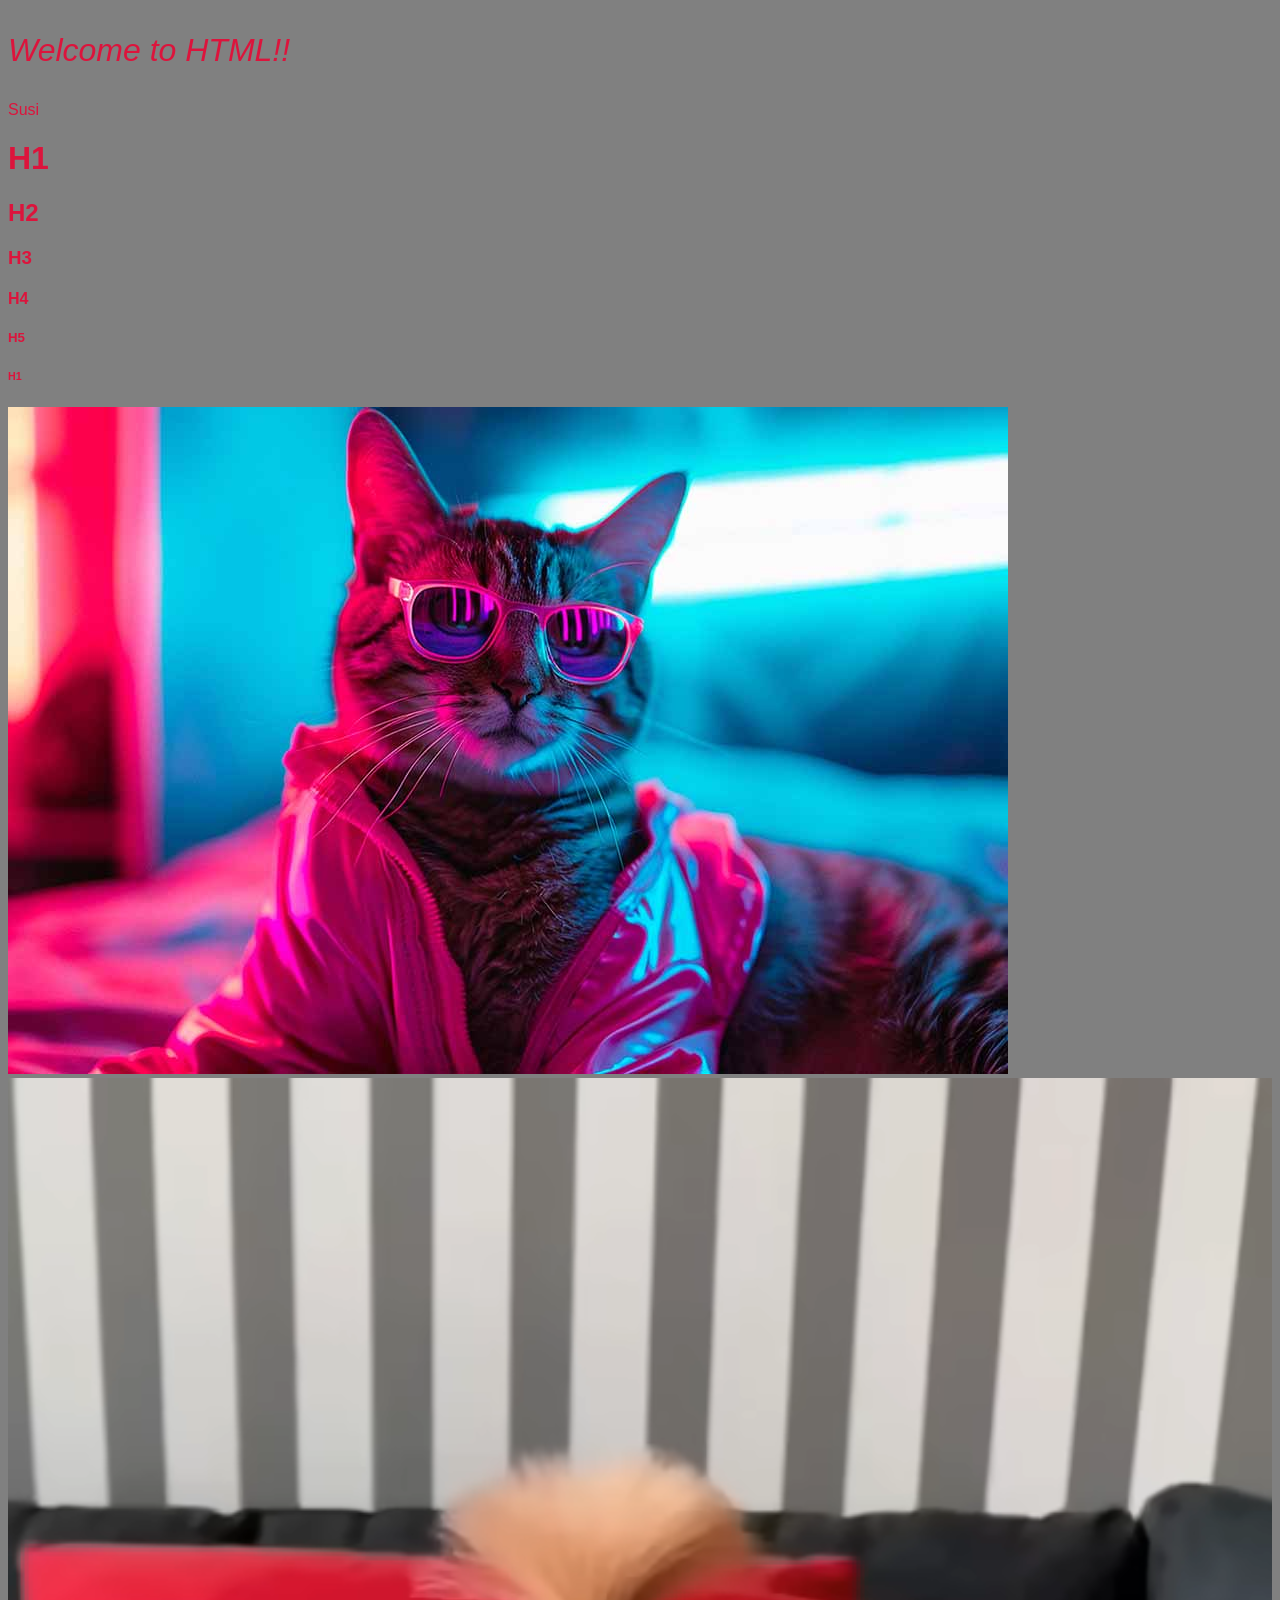
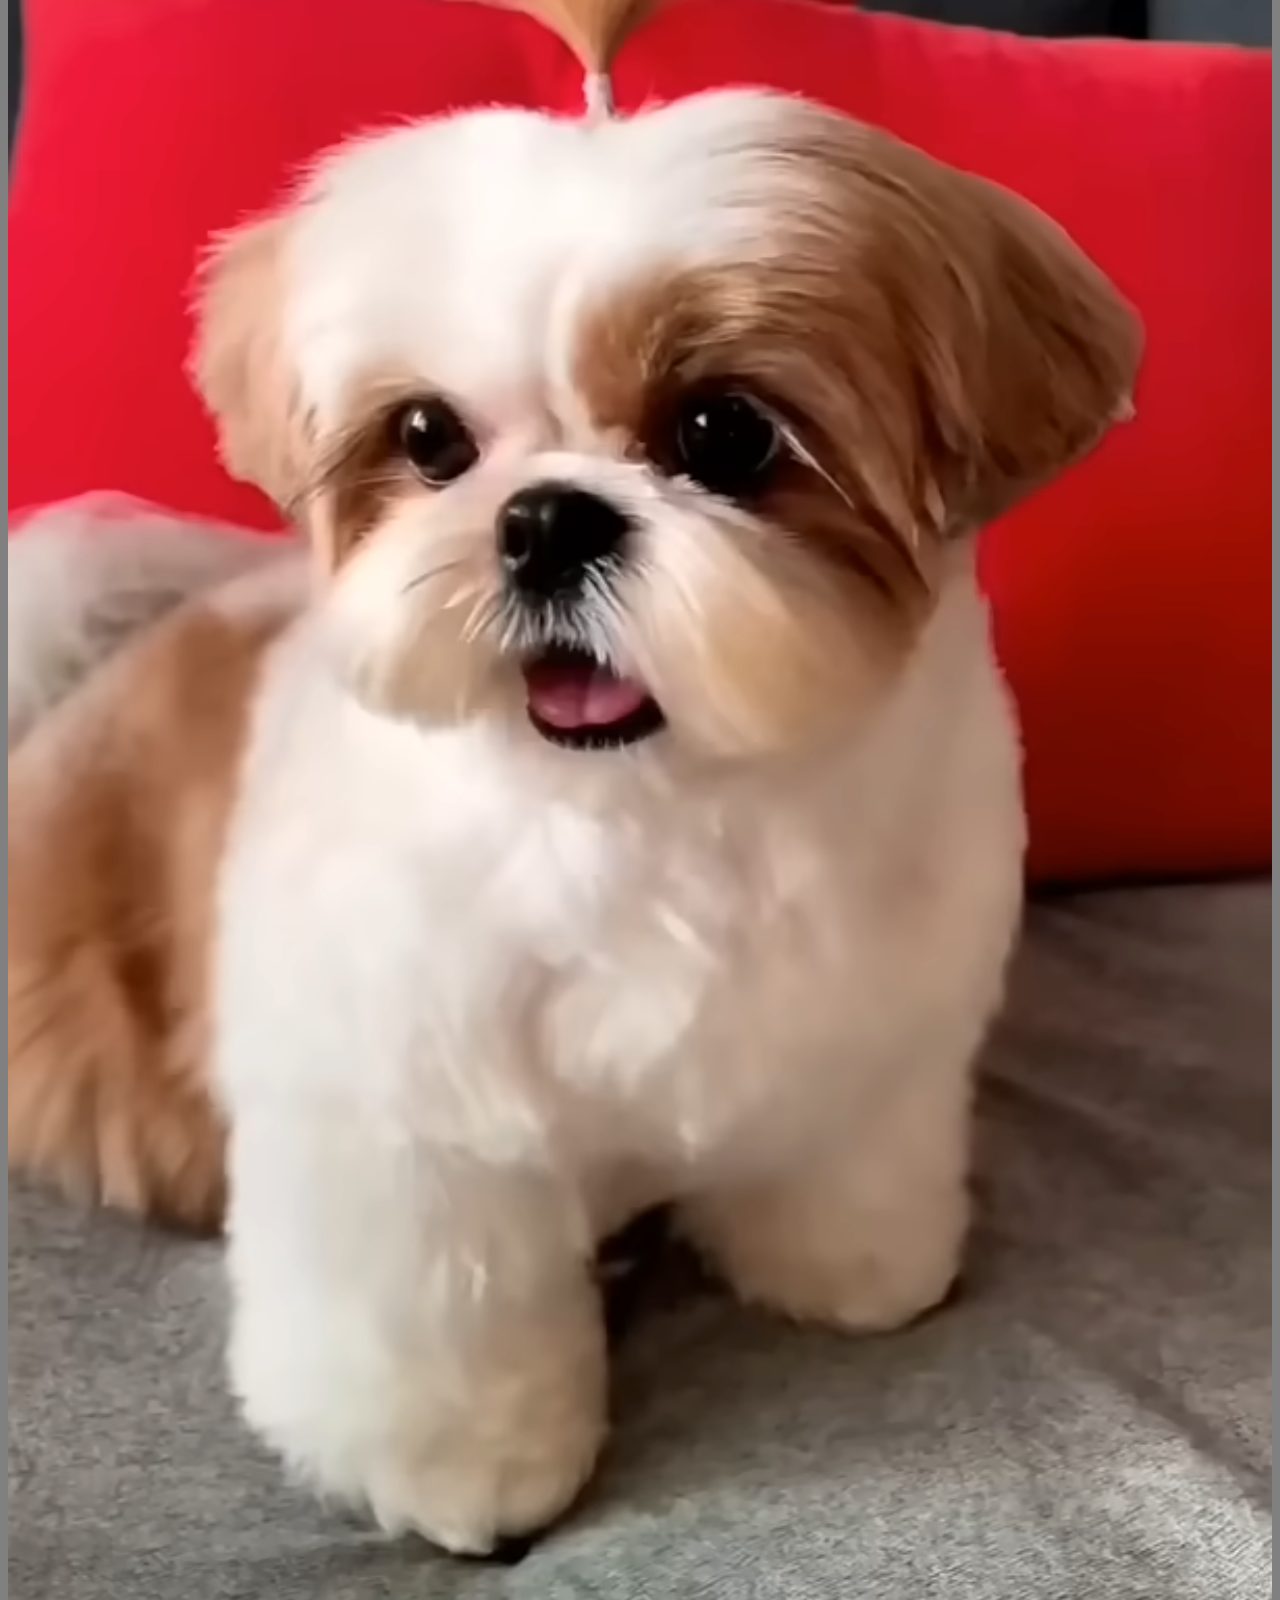
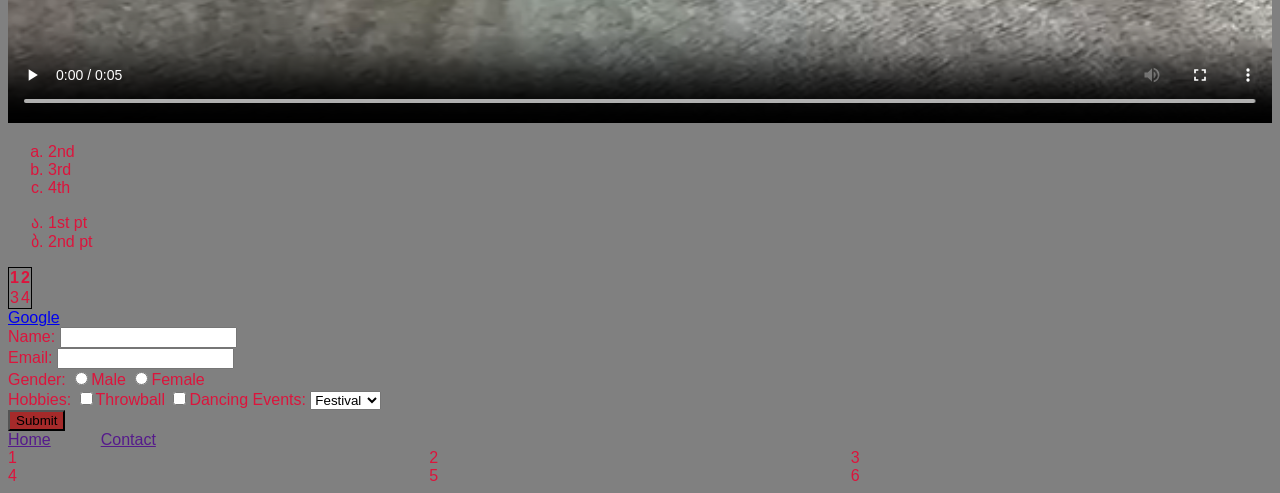
<file: index.html>
<!DOCTYPE html>
<html lang="en">
<head>
    <title>Website</title>
    <link rel="stylesheet" href="CSS.css">
    <meta name="viewport"
    content="width-device-width, initial-scale=1.0">
    <!-- <style>
        body{
            color: blueviolet;
        }
    </style> -->
</head>
<body>
    <p id="P1" class="pclass">Welcome to HTML!!</p>
    <p id="P2">Susi</p>
    <h1 class="pclass">H1</h1>
    <h2>H2</h2>
    <h3>H3</h3>
    <h4>H4</h4>
    <h5>H5</h5>
    <h6>H1</h6>
    <div>
    <img src="image.jpg">
    </div>
    <div>
    <video controls>
        <source src="video.mp4" type="video/mp4">
    </video>
    </div>
     <ol>
            <li>2nd</li>
            <li>3rd</li>
            <li>4th</li>
        </ol>
        <ul>
            <li>1st pt</li>
            <li>2nd pt</li>
        </ul>
        <table>
            <tr>
                <th>1</th>
                <th>2</th>            
            </tr>
            <tr>
                <td>3</td>
                <td>4</td>
            </tr>
                    </table>
        <a href="https://www.google.com">Google</a>
        <form>
            <label>Name:</label>
            <input type="text">
            <br>
            Email:
            <input type="email"><br>
            Gender:
            <input type="radio" name="gender">Male
            <input type="radio" name="gender">Female
            <br>
            Hobbies:
            <input type="checkbox">Throwball
            <input type="checkbox">Dancing
            Events:
            <select>
                <option>Festival</option>
                <option>Birthday</option>
                <option>Other</option>
            </select><br>
            <button>Submit</button>
        </form>
        <nav>
            <a href="">Home</a>
            <a href="">Contact</a>
        </nav>
        <div class="grid">
            <div id="One">1</div>
            <div id="Two">2</div>
            <div id="Three">3</div>
            <div id="Four">4</div>
            <div id="five">5</div>
            <div id="Six">6</div>
        </div>
    </body>
</html>
</file>
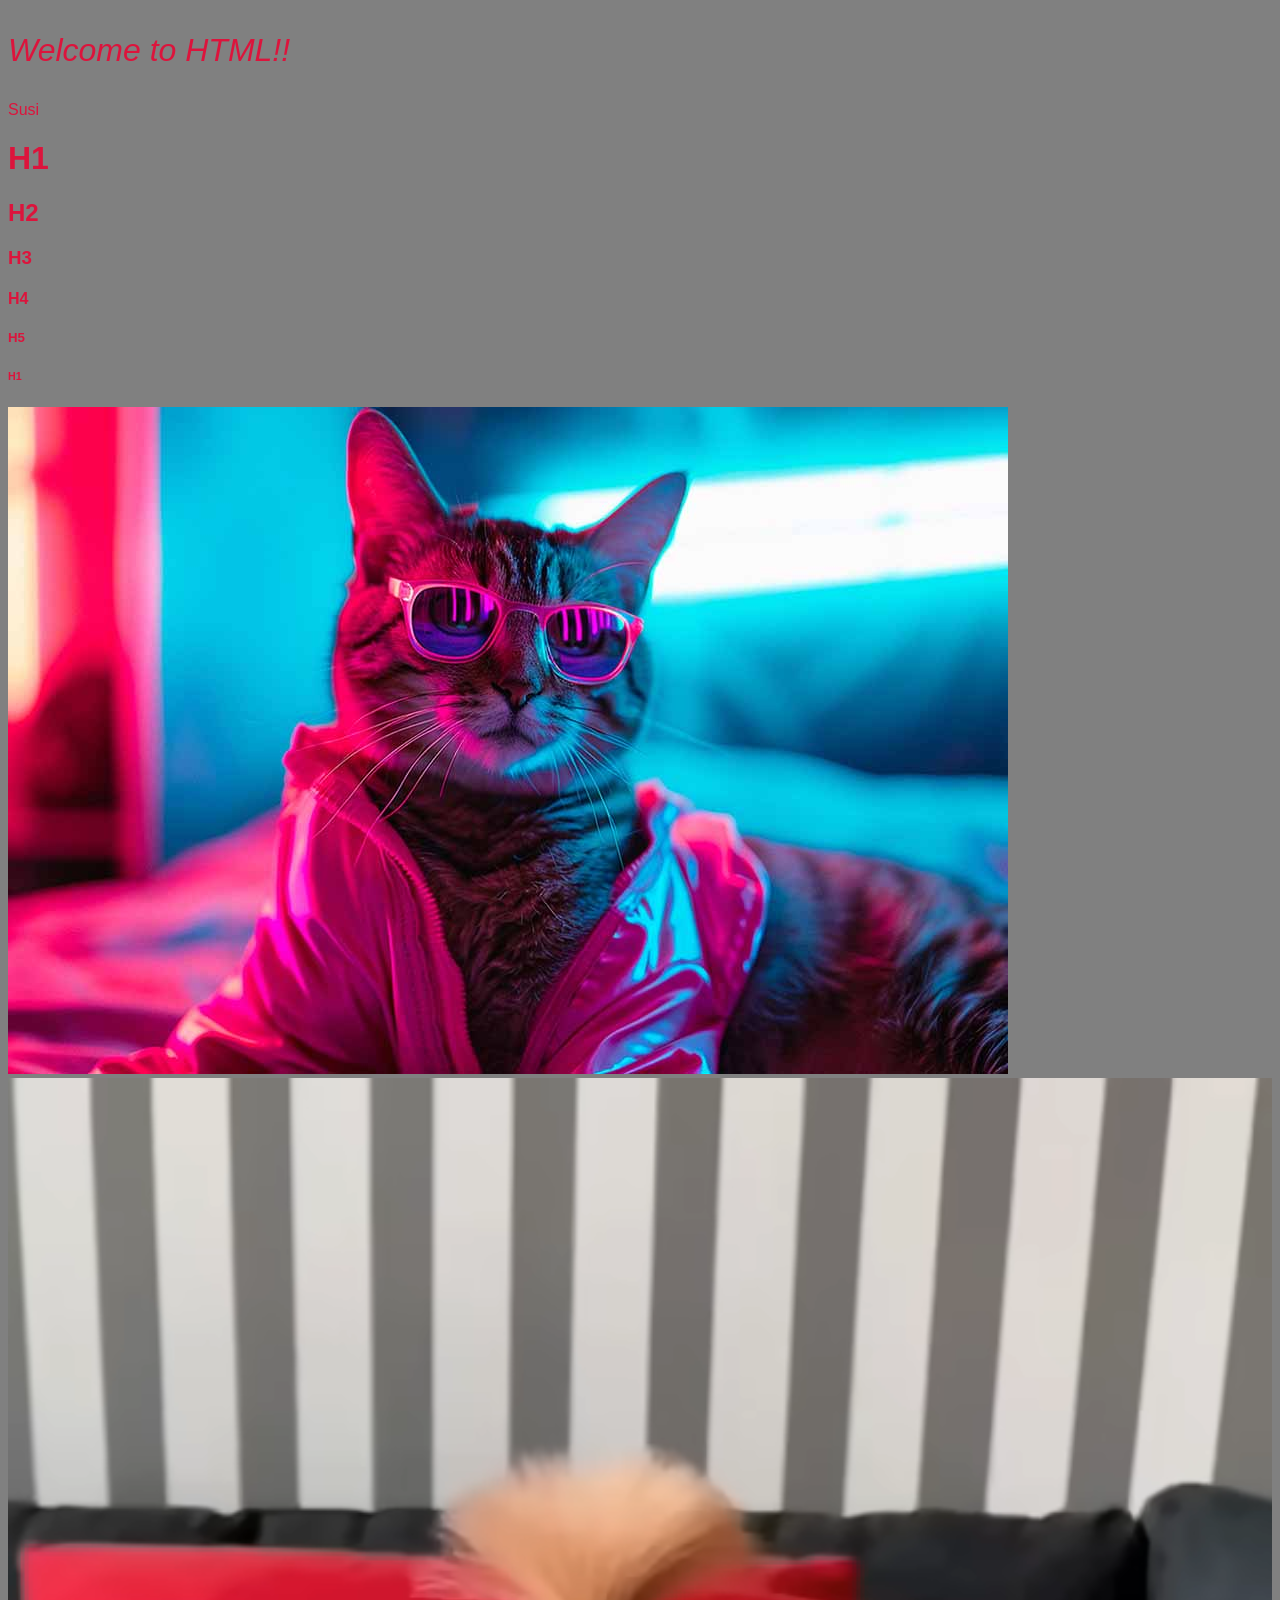
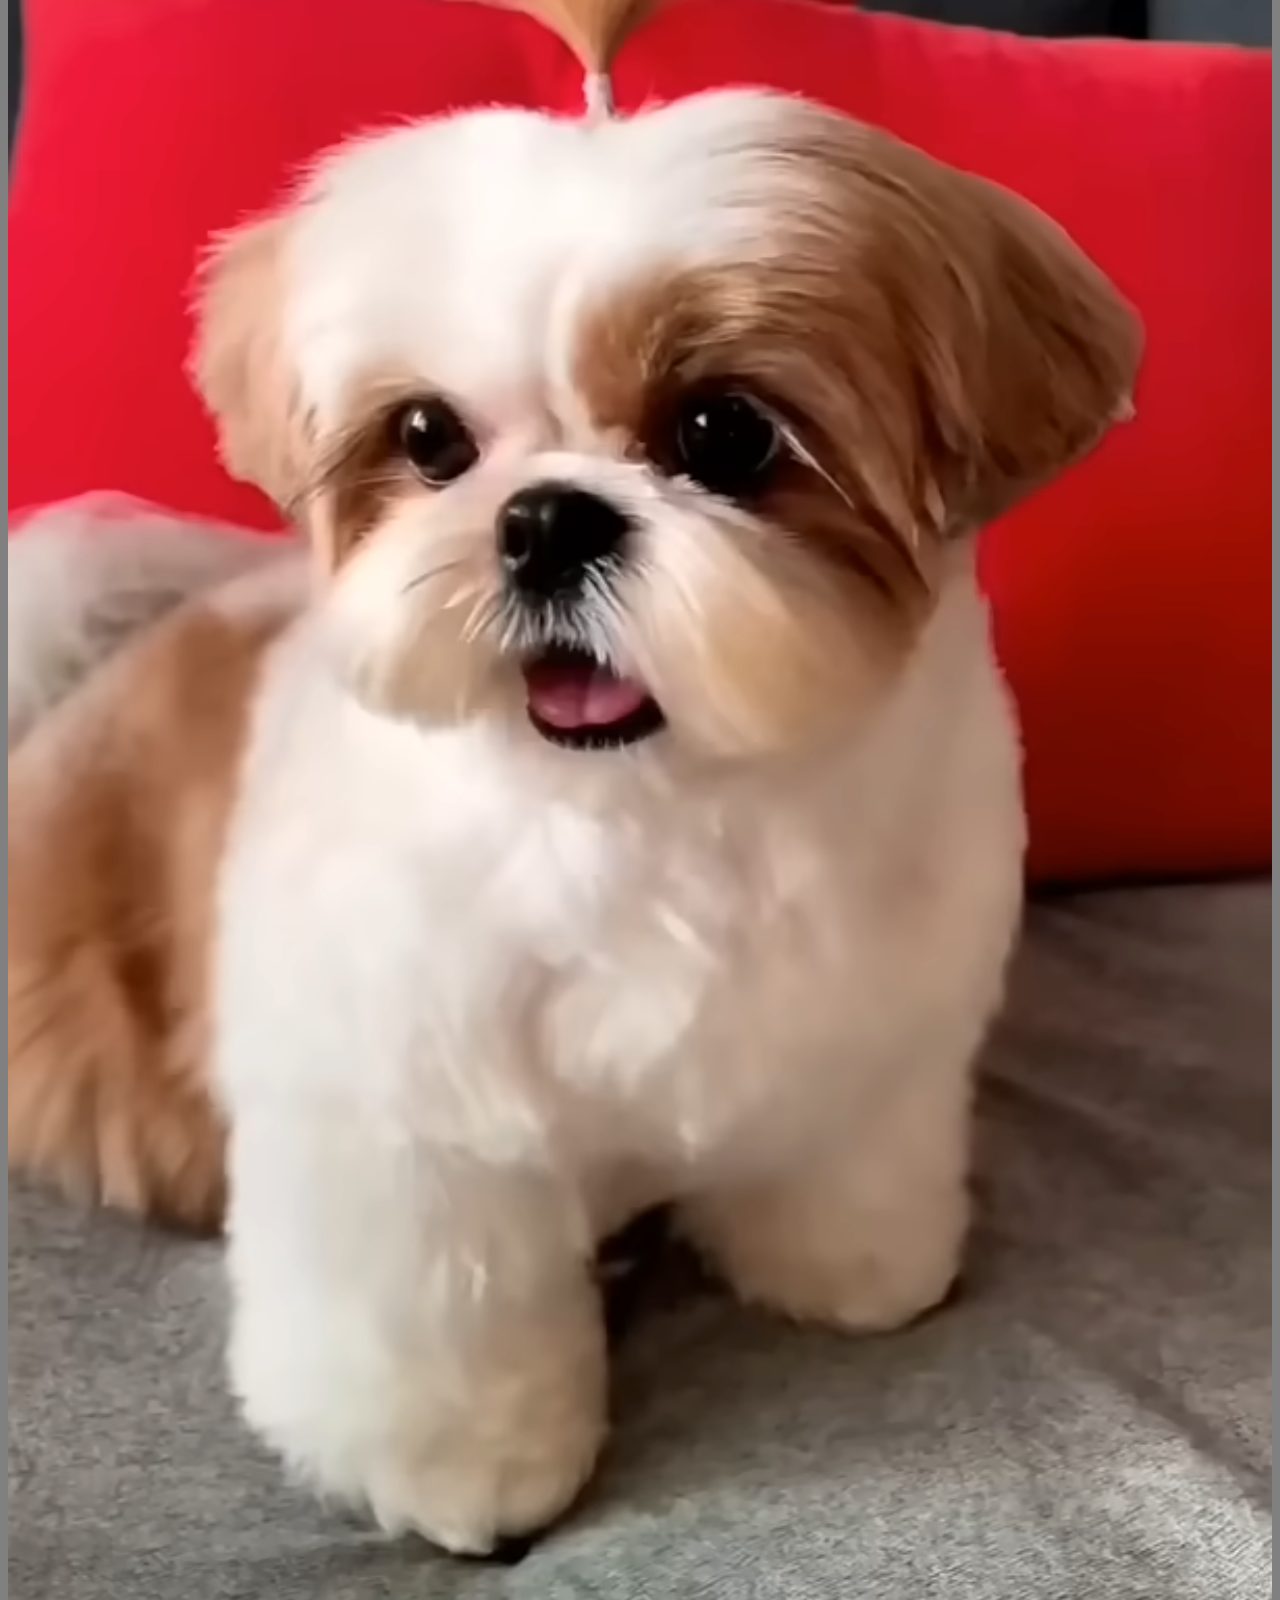
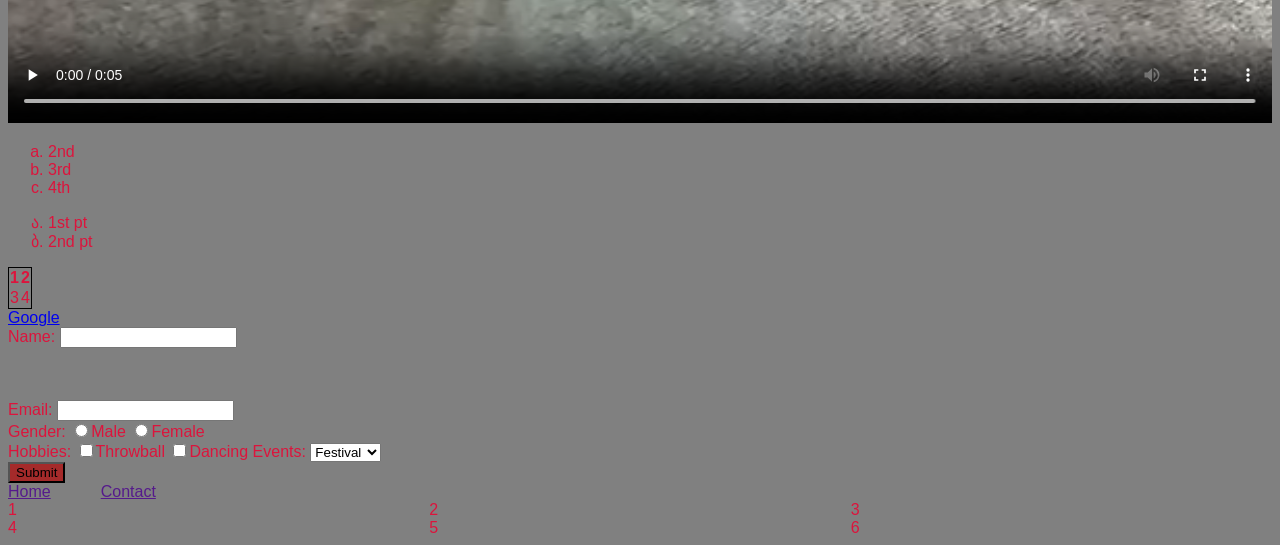
<file: HTML/index.html>
<!DOCTYPE html>
<html lang="en">
<head>
    <title>Website</title>
    <link rel="stylesheet" href="CSS.css">
    <meta name="viewport"
    content="width-device-width, initial-scale=1.0">
    <!-- <style>
        body{
            color: blueviolet;
        }
    </style> -->
</head>
<body>
    <p id="P1" class="pclass">Welcome to HTML!!</p>
    <p id="P2">Susi</p>
    <h1 class="pclass">H1</h1>
    <h2>H2</h2>
    <h3>H3</h3>
    <h4>H4</h4>
    <h5>H5</h5>
    <h6>H1</h6>
    <div>
    <img src="image.jpg">
    </div>
    <div>
    <video controls>
        <source src="video.mp4" type="video/mp4">
    </video>
    </div>
     <ol>
            <li>2nd</li>
            <li>3rd</li>
            <li>4th</li>
        </ol>
        <ul>
            <li>1st pt</li>
            <li>2nd pt</li>
        </ul>
        <table>
            <tr>
                <th>1</th>
                <th>2</th>            
            </tr>
            <tr>
                <td>3</td>
                <td>4</td>
            </tr>
                    </table>
        <a href="https://www.google.com">Google</a>
        <form>
            <label>Name:</label>
            <input onchange="example()" id="input" type="text">
            <p id="inputField"></p> <br>
            <!-- <input type="text"> -->
            <br>
            Email:
            <input type="email"><br>
            Gender:
            <input type="radio" name="gender">Male
            <input type="radio" name="gender">Female
            <br>
            Hobbies:
            <input type="checkbox">Throwball
            <input type="checkbox">Dancing
            Events:
            <select>
                <option>Festival</option>
                <option>Birthday</option>
                <option>Other</option>
            </select><br>
            <button onclick="alert('clicked')">Submit</button>
            <!-- <button>Submit</button> -->
        </form>
        <nav>
            <a href="">Home</a>
            <a href="">Contact</a>
        </nav>
        <div class="grid">
            <div id="One">1</div>
            <div id="Two">2</div>
            <div id="Three">3</div>
            <div id="Four">4</div>
            <div id="five">5</div>
            <div id="Six">6</div>
        </div>
    </body>
    <script src="index.js">
    </script>
</html>
</file>
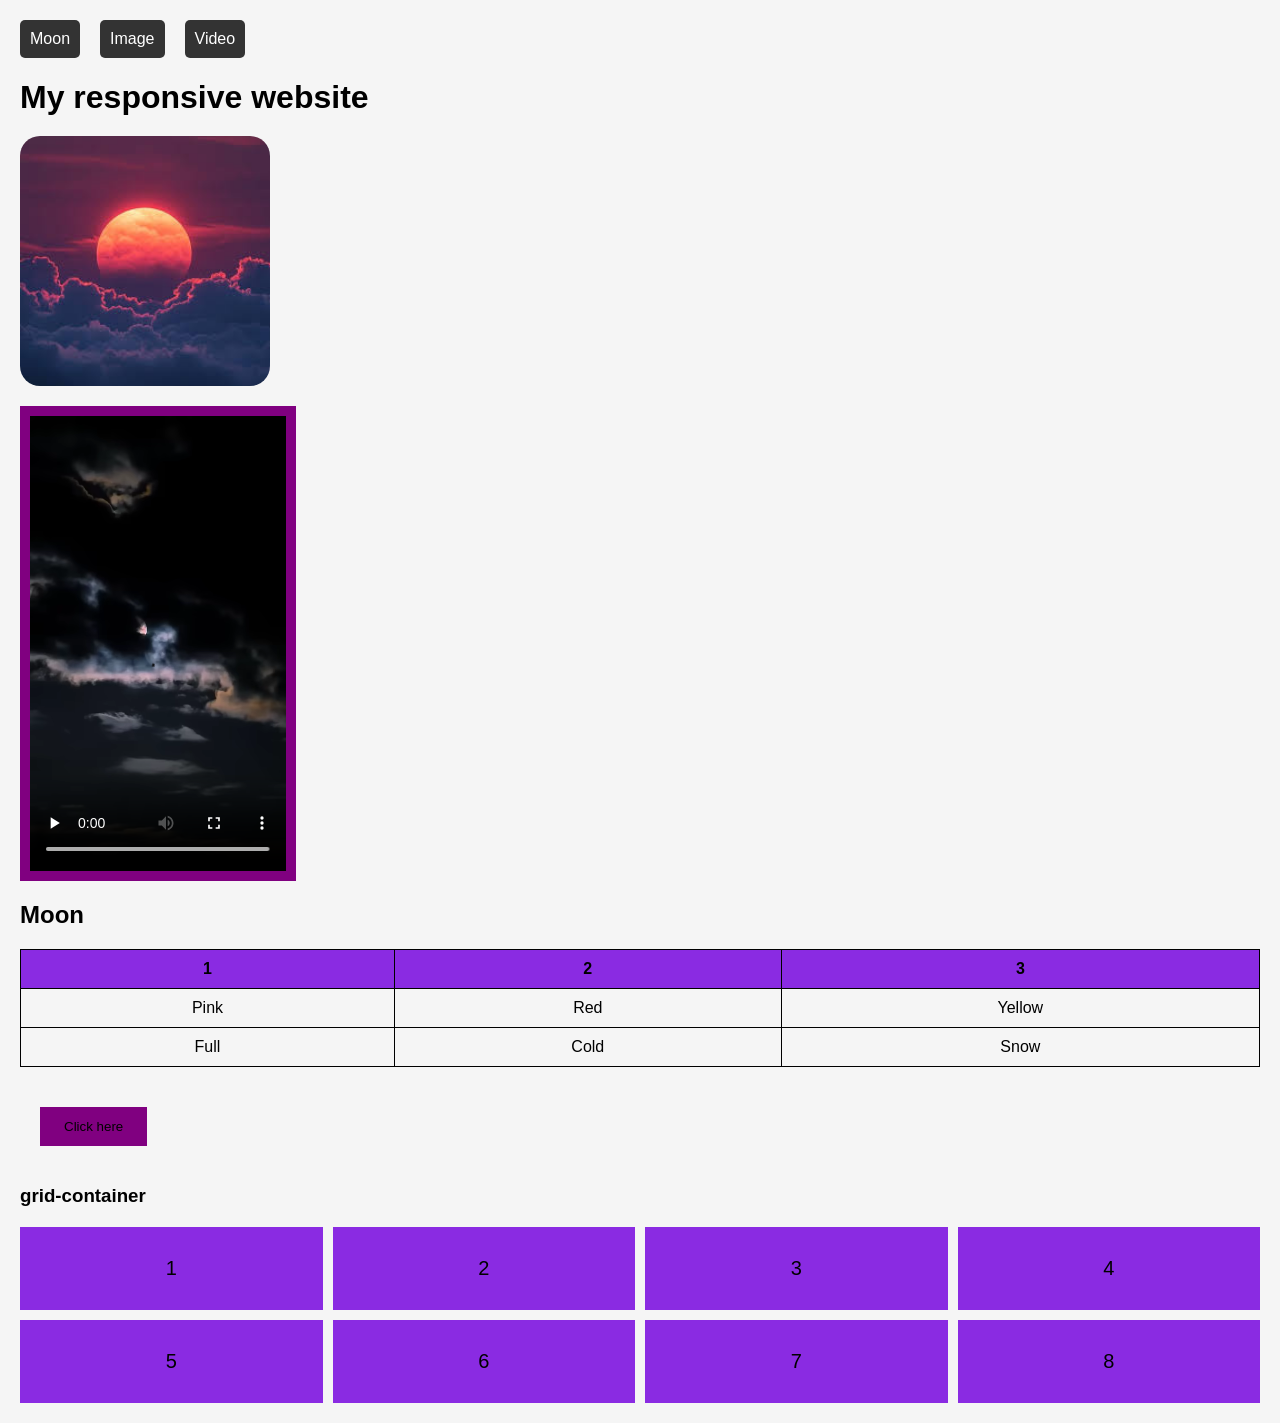
<file: HTML/task.html>
<!DOCTYPE html>
<html lang="en">
<head>
    <meta charset="UTF-8">
    <meta name="viewport" content="width=device-width, initial-scale=1.0">
    <title>Responsive website</title>
    <link rel="stylesheet" href="task.css">
</head>
<body>
    <nav>
        <a href="#">Moon</a>
        <a href="#">Image</a>
        <a href="#">Video</a>
    </nav>
    <h1>My responsive website</h1>
    <img src="image2.jfif" alt="Image">
    <video controls>
        <source src="video2.mp4" type="video/mp4">
    </video>
    <h2>Moon</h2>
    <table>
            <tr>
                <th>1</th>
                <th>2</th>
                <th>3</th>
        </tr>
        <tr>
            <td>Pink</td>
            <td>Red</td>
            <td>Yellow</td>
        </tr>
        <tr>
            <td>Full</td>
            <td>Cold</td>
            <td>Snow</td>
        </tr>
    </table>
    <button>Click here</button>
    <h3>grid-container</h3>
    <div class="grid-container">
        <div class="box">1</div>
        <div class="box">2</div>
        <div class="box">3</div>
        <div class="box">4</div>
        <div class="box">5</div>
        <div class="box">6</div>
        <div class="box">7</div>
        <div class="box">8</div>
    </div>
    
</body>
</html>
</file>
<file: CSS.css>
body{
    color:crimson;
    background-color:grey;
    font-family: Arial, Helvetica, sans-serif;
}

/* p{
    font-style:italic;
} */

/* img{
    height: auto;
    width: 50%;
}
@media(min-width:1024px) {
img{
    height: auto;
    width: 50%;
    /* border-radius: 50px; */
 */

img{
    height: 500px;
    width: 500px;
}
@media(max-width:600px) {
img{
    height: auto;
    width: 100%;
}
}
video{
    /* height: 250px; */
    width: 100%;
    /* border-radius: 50px; */
}
ol{
    list-style-type: lower-alpha;
}
ul{
    list-style-type:georgian;
}
table{
    border: 1px solid black;
    border-collapse: collapse;
}
button
{
    background-color:brown;
}

#P1{
    font-style: italic;
}
#P2{
    font-style: normal;
}
.pclass{
    font-size: xx-large;
}

nav{
    display: flex;
    flex-direction: column;
}
.grid{
    display: grid;
    grid-template-columns: 1fr 1fr;
}

@media(min-width:1024px){
    nav{
        display: flex;
        flex-direction: row;
        gap:50px;
    }
    .grid{
        display: grid;
        grid-template-columns: 1fr 1fr 1fr;
        }
}


#One{
    grid-row: 1/2;
}
</file>
<file: HTML/CSS.css>
body{
    color:crimson;
    background-color:grey;
    font-family: Arial, Helvetica, sans-serif;
}

/* p{
    font-style:italic;
} */

/* img{
    height: auto;
    width: 50%;
}
@media(min-width:1024px) {
img{
    height: auto;
    width: 50%;
    /* border-radius: 50px; */
 */

img{
    height: 500px;
    width: 500px;
}
@media(max-width:600px) {
img{
    height: auto;
    width: 100%;
}
}
video{
    /* height: 250px; */
    width: 100%;
    /* border-radius: 50px; */
}
ol{
    list-style-type: lower-alpha;
}
ul{
    list-style-type:georgian;
}
table{
    border: 1px solid black;
    border-collapse: collapse;
}
button
{
    background-color:brown;
}

#P1{
    font-style: italic;
}
#P2{
    font-style: normal;
}
.pclass{
    font-size: xx-large;
}

nav{
    display: flex;
    flex-direction: column;
}
.grid{
    display: grid;
    grid-template-columns: 1fr 1fr;
}

@media(min-width:1024px){
    nav{
        display: flex;
        flex-direction: row;
        gap:50px;
    }
    .grid{
        display: grid;
        grid-template-columns: 1fr 1fr 1fr;
        }
}


#One{
    grid-row: 1/2;
}
</file>
<file: HTML/task.css>
body{
    font-family: Arial, sans-serif;
    margin: 20px;
    background-color: whitesmoke;
}

nav{
    display: flex;
    flex-direction: column;
    gap: 10px;
    margin-bottom: 20px;
}

nav a{
    text-decoration: none;
    background-color: #333;
    color: white;
    padding: 10px;
    text-align: center;
    border-radius: 5px;
}

@media (min-width:768px){
    nav{
        flex-direction: row;
        gap: 20px;
    }
}


h1{
    margin-bottom: 20px;
}
img{
    width: 250px;
    border-radius: 20px;
    display: block;
    margin-bottom: 20px;
}
video{
    width: 20vw;
    padding: 10px;
    background-color: purple;
    display: block;
    margin-bottom: 20px;
}

table{
    width: 100%;
    border-collapse: collapse;
    margin: 20px 0;
}

th,td{
    border: 1px solid black;
    padding: 10px;
    text-align: center;
}

th{
    background-color: blueviolet;
}

button{
    border: none;
    padding: 12px 24px;
    background-color: purple;
    cursor: pointer;
    margin: 20px;
    transition: 0.3s;
}

button:hover{
    opacity: 0.8;
    background-color: gray;
    color: white;
}
.grid-container{
    display: grid;
    grid-template-columns: repeat(4,1fr);
    gap: 10px;
    margin-top: 20px;
}

.box{
    background-color: blueviolet;
    padding: 30px;
    text-align: center;
    font-size: 20px;
}
@media (max-width:767px){
    .grid-container{
        grid-template-columns: repeat(2,1fr);
    }
}
</file>
